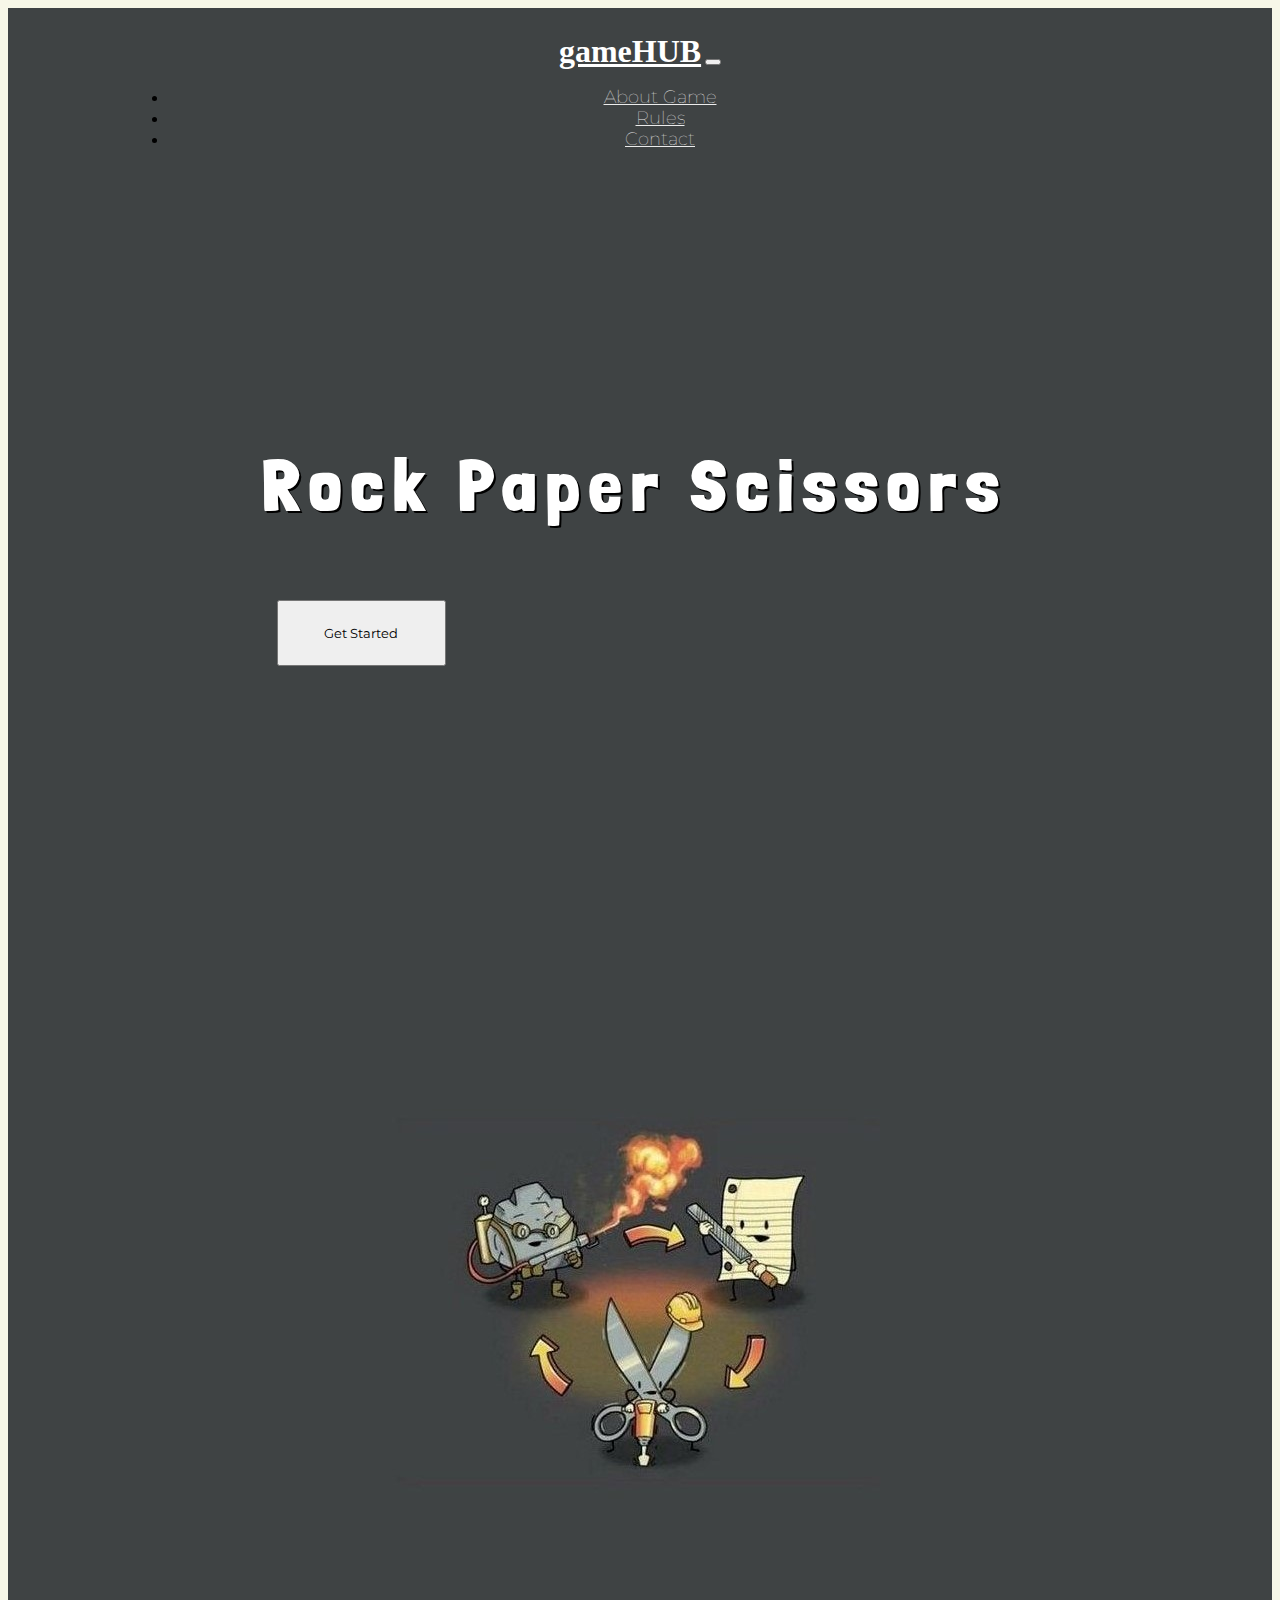
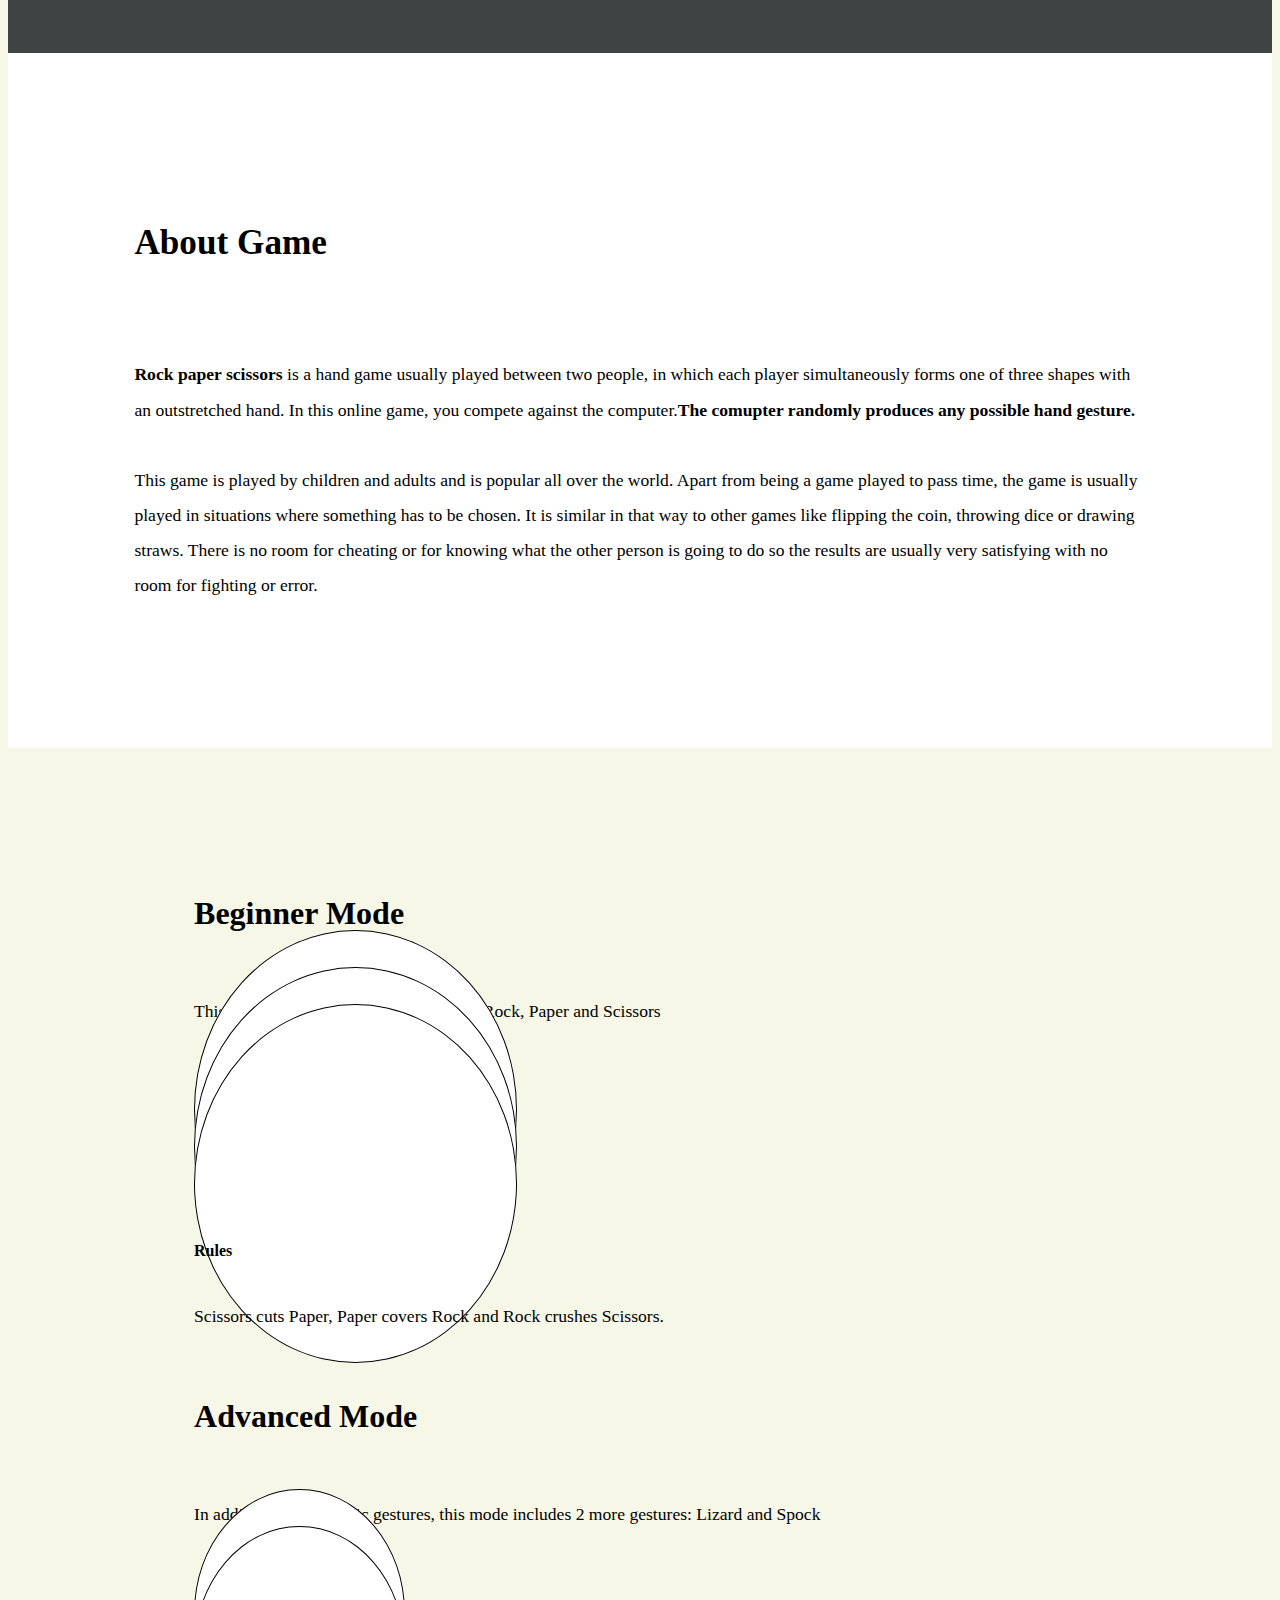
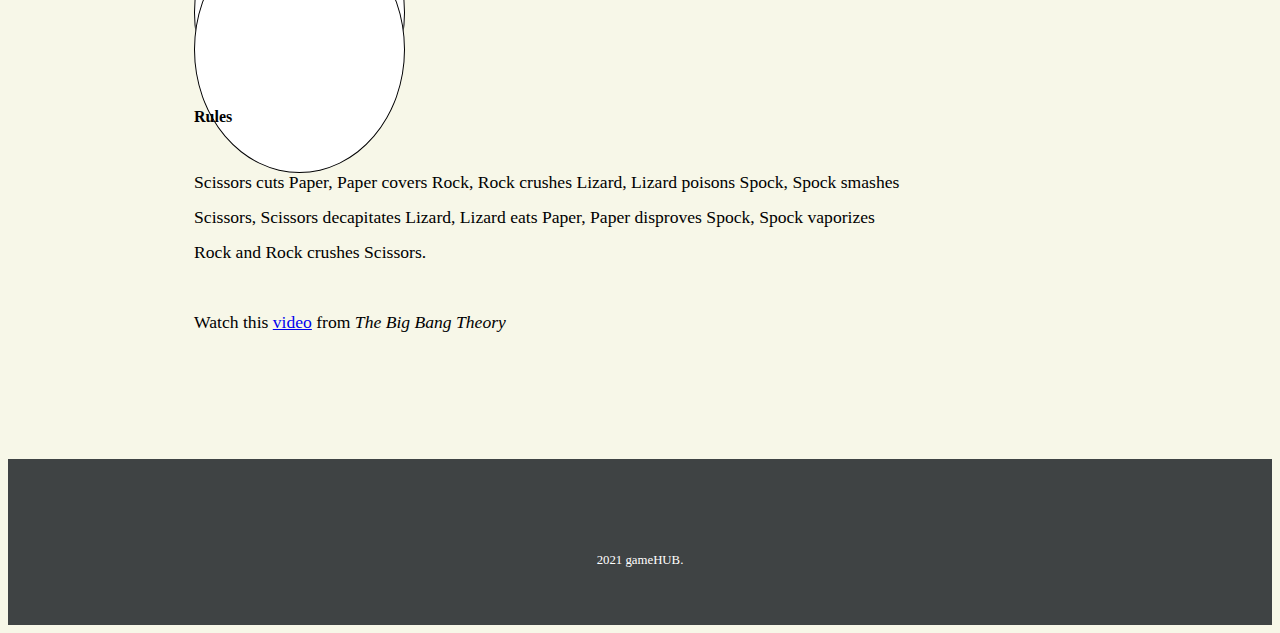
<file: index.html>
<!DOCTYPE html>
<html lang="en" dir="ltr">

<head>
  <meta charset="utf-8">
  <title>GameHub</title>
  <!-- Bootstrap scripts -->
  <script src="https://code.jquery.com/jquery-3.5.1.slim.min.js" integrity="sha384-DfXdz2htPH0lsSSs5nCTpuj/zy4C+OGpamoFVy38MVBnE+IbbVYUew+OrCXaRkfj" crossorigin="anonymous"></script>
  <script src="https://cdn.jsdelivr.net/npm/bootstrap@4.5.3/dist/js/bootstrap.bundle.min.js" integrity="sha384-ho+j7jyWK8fNQe+A12Hb8AhRq26LrZ/JpcUGGOn+Y7RsweNrtN/tE3MoK7ZeZDyx" crossorigin="anonymous"></script>

  <!-- CSS Stylesheet -->
  <link rel="stylesheet" href="https://cdn.jsdelivr.net/npm/bootstrap@4.5.3/dist/css/bootstrap.min.css" integrity="sha384-TX8t27EcRE3e/ihU7zmQxVncDAy5uIKz4rEkgIXeMed4M0jlfIDPvg6uqKI2xXr2" crossorigin="anonymous">
  <link rel="stylesheet" href="styles.css">

  <!-- Font Awesome -->
  <link rel="stylesheet" href="https://use.fontawesome.com/releases/v5.15.1/css/all.css" integrity="sha384-vp86vTRFVJgpjF9jiIGPEEqYqlDwgyBgEF109VFjmqGmIY/Y4HV4d3Gp2irVfcrp" crossorigin="anonymous">

  <!-- Google Fonts -->
  <link rel="preconnect" href="https://fonts.gstatic.com">
  <link href="https://fonts.googleapis.com/css2?family=Londrina+Solid&family=Montserrat&display=swap" rel="stylesheet">
</head>

<body>

  <!-- Navigation Bar -->
  <section id="navigation-bar">
    <nav class="navbar navbar-expand-lg navbar-dark">
      <a class="navbar-brand" href="#">gameHUB</a>
      <button class="navbar-toggler" type="button" data-toggle="collapse" data-target="#navbarSupportedContent" aria-controls="navbarSupportedContent" aria-expanded="false" aria-label="Toggle navigation">
        <span class="navbar-toggler-icon"></span>
      </button>

      <div class="collapse navbar-collapse" id="navbarSupportedContent">
        <ul class="navbar-nav ml-auto">
          <li class="nav-item">
            <a class="nav-link" href="#about-game">About Game</a>
          </li>
          <li class="nav-item">
            <a class="nav-link" href="#rules-section">Rules</a>
          </li>
          <li class="nav-item">
            <a class="nav-link" href="#contact">Contact</a>
          </li>
        </ul>
      </div>
    </nav>

  </section>


  <section id="intro">
    <div class="row container-fluid">

      <div class="col-lg-6">
        <h1>
          Rock
          Paper
          Scissors <br>
          <a href="mode.html"><button type="button" class="btn btn-outline-light">Get Started</button></a>
        </h1>
      </div>

      <div class="image-div col-lg-6">
        <img src="images/cover-photo.jpg" alt="cover-photo">
      </div>
    </div>
  </section>

  <section id="about-game">
    <h2>About Game</h2> <br>
    <p><strong>Rock paper scissors</strong> is a hand game usually played between two people, in which each player simultaneously forms one of
      three shapes with an outstretched hand. In this online game, you compete against the computer.<strong>The comupter randomly
      produces any possible hand gesture.</strong></p>

    <p>This game is played by children and adults and is popular all over the world. Apart from being a game played to pass
      time, the game is usually played in situations where something has to be chosen. It is similar in that way to other games
      like flipping the coin, throwing dice or drawing straws. There is no room for cheating or for knowing what the other
      person is going to do so the results are usually very satisfying with no room for fighting or error. </p>
  </section>

  <section id="rules-section">
    <div class="row">
      <div class="rules-col col-lg-6">
        <h3>Beginner Mode</h3>
        <p>This mode includes the 3 basic gestures: Rock, Paper and Scissors</p>
        <div class="row icons">
          <div class="col-sm-4">
            <i class="rps-icon far fa-hand-rock"></i>
          </div>
          <div class="col-sm-4">
            <i class=" rps-icon far fa-hand-paper"></i>
          </div>
          <div class="col-sm-4">
            <i class="rps-icon far fa-hand-scissors"></i>
          </div>
        </div><br>
        <div class="rules">
          <h4>Rules</h4>
          <p>Scissors cuts Paper, Paper covers Rock and Rock crushes Scissors.</p>
        </div>

      </div>
      <div class="rules-col col-lg-6">
        <h3>Advanced Mode</h3>
        <p>In addition to the 3 basic gestures, this mode includes 2 more gestures: Lizard and Spock</p>
        <div class="row icons advanced-mode-icons-row">
          <div class=" col-sm-6">
            <i class="rps-icon far fa-hand-lizard"></i>
          </div>
          <div class="col-sm-6">
            <i class="rps-icon far fa-hand-spock"></i>
          </div>
        </div><br>
        <div class="rules">
          <h4>Rules</h4>
          <p>Scissors cuts Paper, Paper covers Rock, Rock crushes Lizard,
            Lizard poisons Spock, Spock smashes Scissors, Scissors decapitates Lizard,
            Lizard eats Paper, Paper disproves Spock, Spock vaporizes Rock and Rock crushes Scissors.</p>
        </div>
        <p>Watch this <a href="https://www.youtube.com/watch?v=iSHPVCBsnLw">video</a> from <em>The Big Bang Theory</em></p>
      </div>

    </div>
  </section>

  <section id="contact">
      <a href="https://www.facebook.com/manan.agarwal.549/"><i class=" social-icon fab fa-facebook-f"></i></a>
      <a href="https://www.instagram.com/sinistrous_manan/"><i class="social-icon fab fa-instagram"></i></a>
      <a href="https://www.linkedin.com/in/manan-agarwal-b6a9411a0/"><i class="social-icon fab fa-linkedin-in"></i></a>
      <a href="mailto:manan132000@gmail.com"><i class="social-icon fas fa-envelope"></i></a>
    <br>
    <p><i class="far fa-copyright"></i> 2021 gameHUB.</p>
  </section>
</body>

</html>
</file>
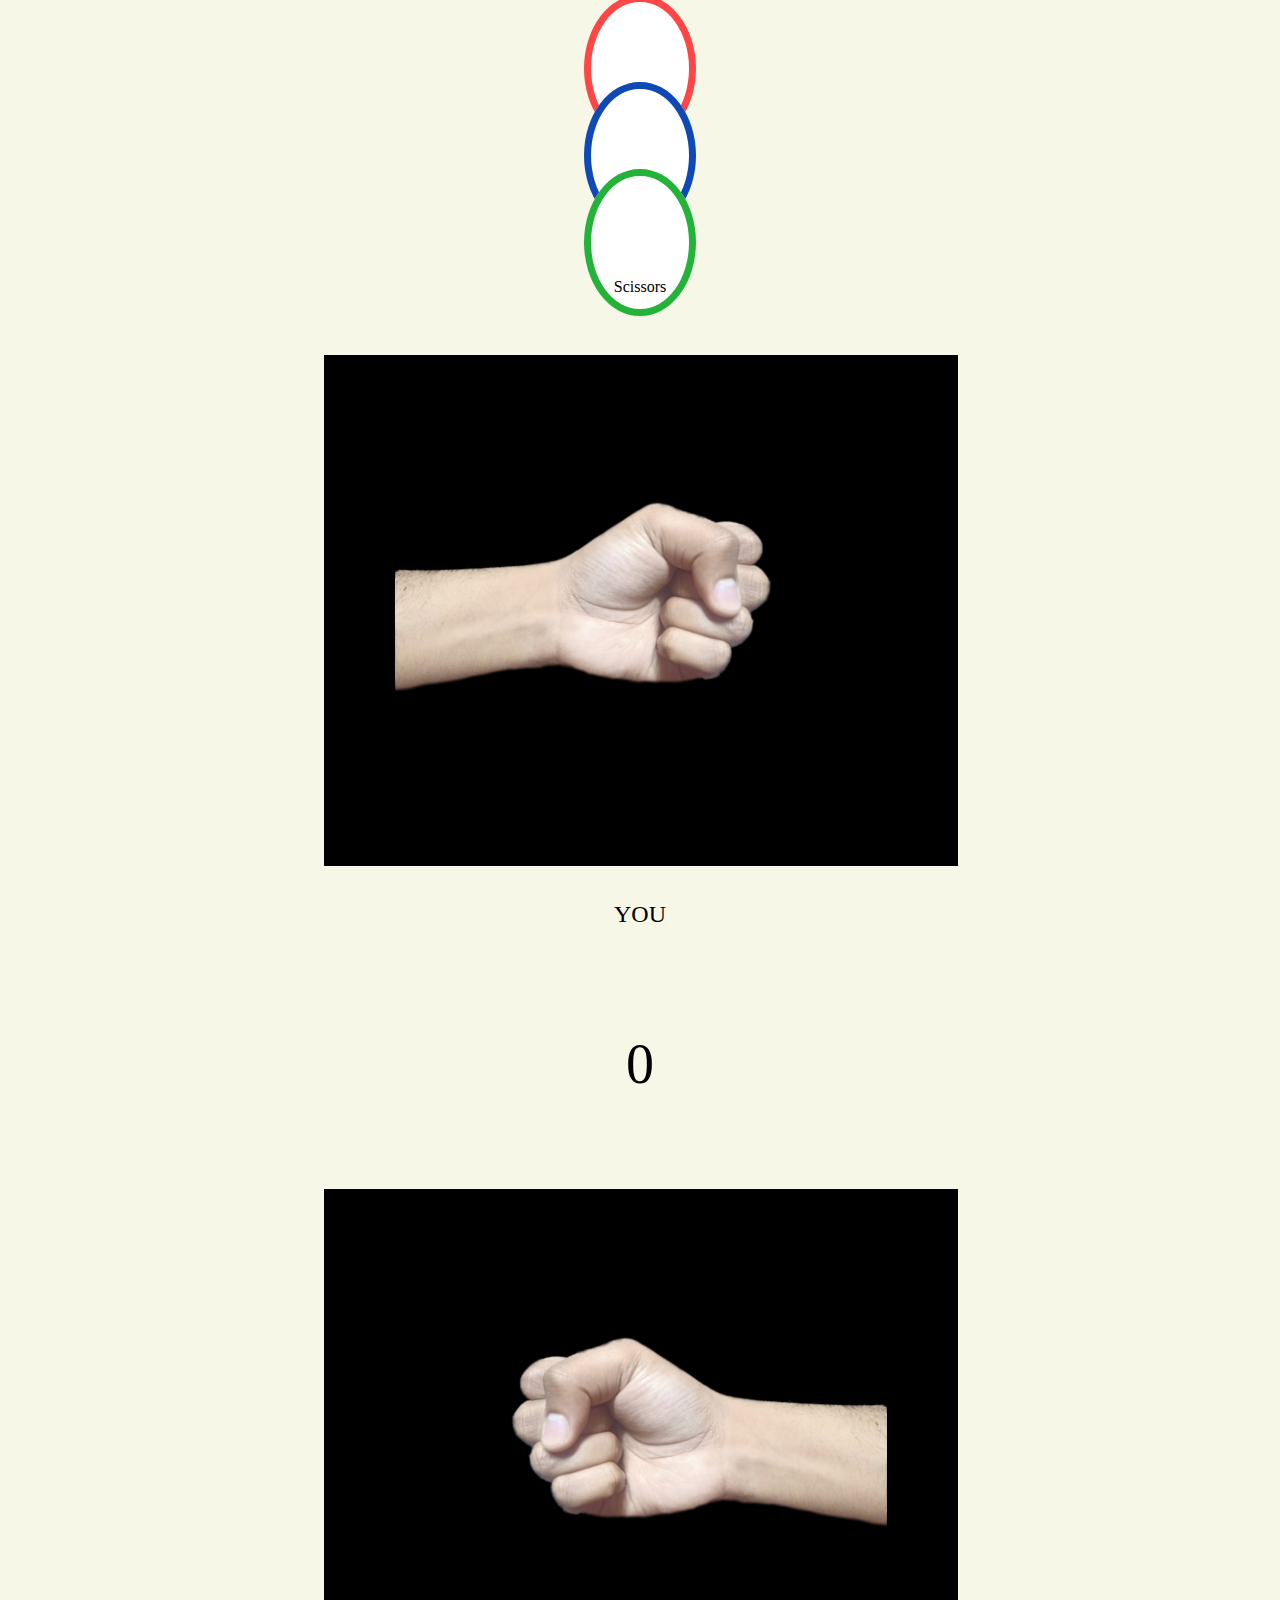
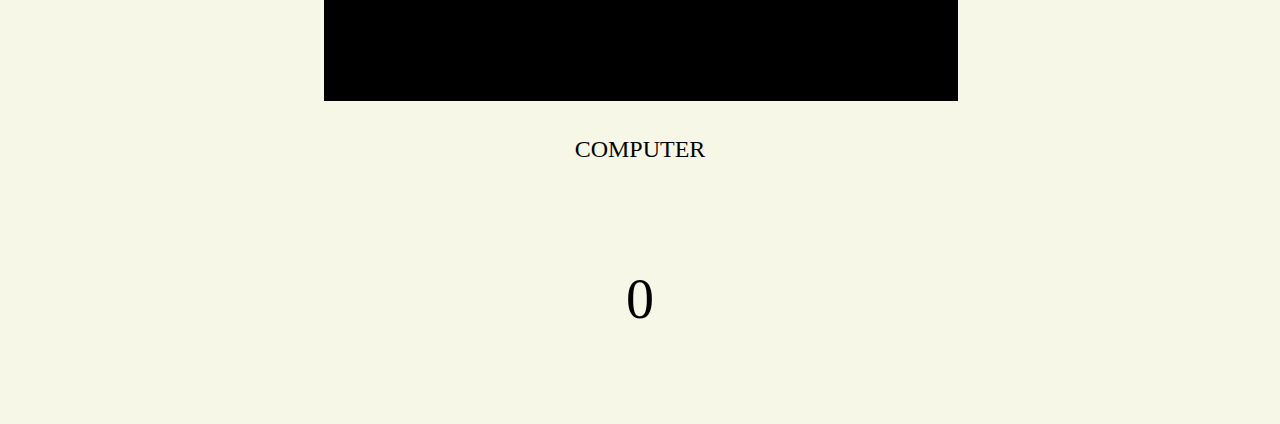
<file: easy-game.html>
<!DOCTYPE html>
<html lang="en" dir="ltr">

<head>
  <meta charset="utf-8">
  <title>Game</title>
  <!-- Bootstrap script -->
  <link href="https://cdn.jsdelivr.net/npm/bootstrap@5.0.0-beta1/dist/css/bootstrap.min.css" rel="stylesheet" integrity="sha384-giJF6kkoqNQ00vy+HMDP7azOuL0xtbfIcaT9wjKHr8RbDVddVHyTfAAsrekwKmP1" crossorigin="anonymous">

  <!-- CSS Stylesheet -->
  <link rel="stylesheet" href="styles.css">

  <!-- Font Awesome -->
  <link rel="stylesheet" href="https://use.fontawesome.com/releases/v5.15.1/css/all.css" integrity="sha384-vp86vTRFVJgpjF9jiIGPEEqYqlDwgyBgEF109VFjmqGmIY/Y4HV4d3Gp2irVfcrp" crossorigin="anonymous">

  <!-- Google Fonts -->
  <link rel="preconnect" href="https://fonts.gstatic.com">
  <link rel="preconnect" href="https://fonts.gstatic.com">
  <link href="https://fonts.googleapis.com/css2?family=Montserrat&family=Source+Sans+Pro&display=swap" rel="stylesheet">

  <script src="https://cdn.jsdelivr.net/npm/@popperjs/core@2.5.4/dist/umd/popper.min.js" integrity="sha384-q2kxQ16AaE6UbzuKqyBE9/u/KzioAlnx2maXQHiDX9d4/zp8Ok3f+M7DPm+Ib6IU" crossorigin="anonymous"></script>
  <script src="https://cdn.jsdelivr.net/npm/bootstrap@5.0.0-beta1/dist/js/bootstrap.min.js" integrity="sha384-pQQkAEnwaBkjpqZ8RU1fF1AKtTcHJwFl3pblpTlHXybJjHpMYo79HY3hIi4NKxyj" crossorigin="anonymous"></script>

</head>

<body onload="alert('Do not refresh during the game')">

  <div class="custom-container-icons">

    <div class="row">
      <div class="rock-div col-lg-4 col-sm-4 rock-col">
        <i class="rock-icon easy-mode-icon rps-icon far fa-hand-rock">
        </i><br>
        <p> Rock </p>
      </div>
      <div class="paper-div col-lg-4 col-sm-4 paper-col">
        <i class="paper-icon easy-mode-icon rps-icon far fa-hand-paper">
        </i><br>
        <p> Paper </p>
      </div>
      <div class="scissors-div col-lg-4 col-sm-4 scissors-col">
        <i class="scissors-icon easy-mode-icon rps-icon far fa-hand-scissors">
        </i><br>
        <p> Scissors </p>
      </div>

    </div>
  </div>

  <br>


  <div class="row custom-container">
    <div class="col-sm-6">
      <div class="hand">
        <img class="hand-image myHand" src="images/rock.jpg" alt="">
      </div>
      <h3>YOU</h3>
      <h5 class="myScore">0</h5>
    </div>

    <div class="col-sm-6">
      <div class="hand">
        <img class="hand-image compHand" src="images/rock.jpg" alt="">
      </div>
      <h3>COMPUTER</h3>
      <h5 class="compScore">0</h5>
    </div>

  </div>

  <section id="after-match">
    <p class="result"></p>

    <div class="row custom-container">
      <div class="col-lg-6">
        <a href=""><button type="button" class="btn-play-again btn btn-outline-dark">Play Again</button></a>
      </div>
      <div class="col-lg-6">
        <a href="mode.html"><button type="button" class="btn-change-settings btn btn-outline-dark">Change Settings</button></a>
      </div>
    </div>
  </section>


  <script src="https://ajax.googleapis.com/ajax/libs/jquery/3.5.1/jquery.min.js"></script>
  <script src="game.js" charset="utf-8"></script>
</body>

</html>
</file>
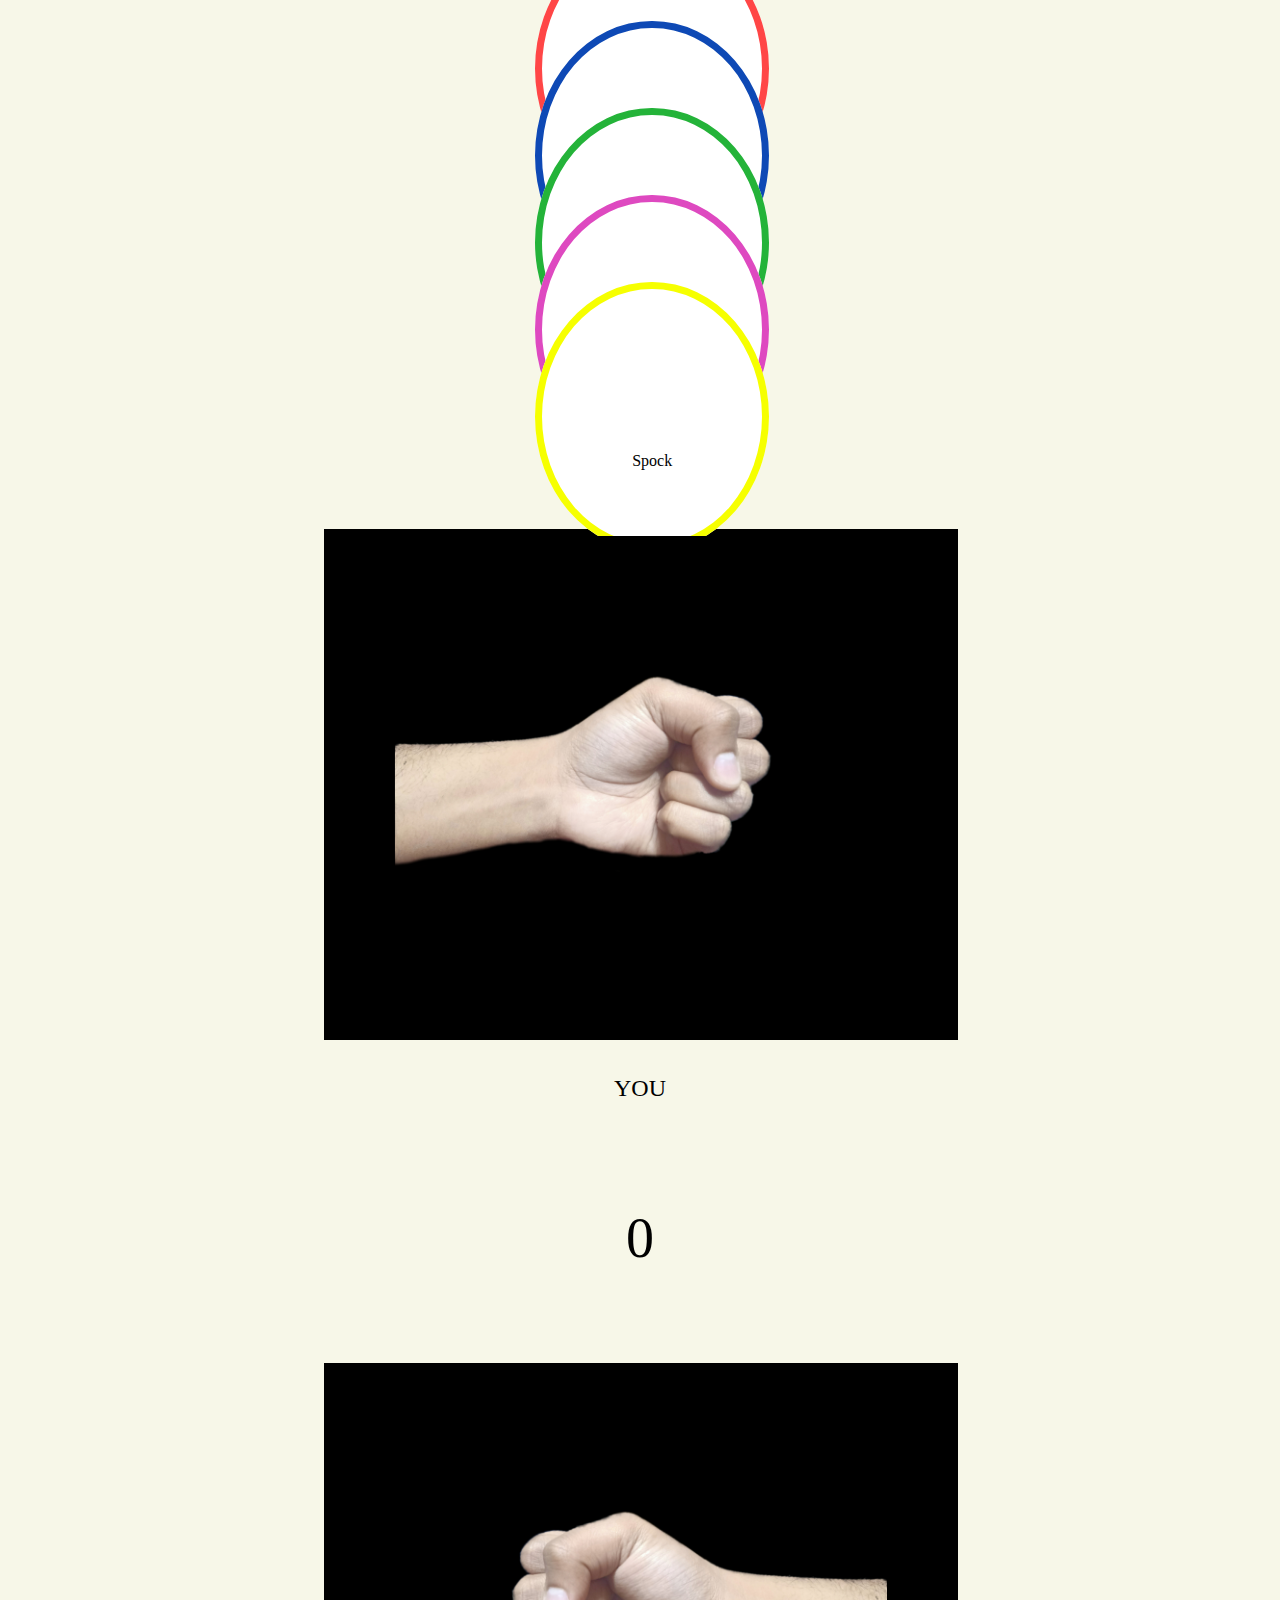
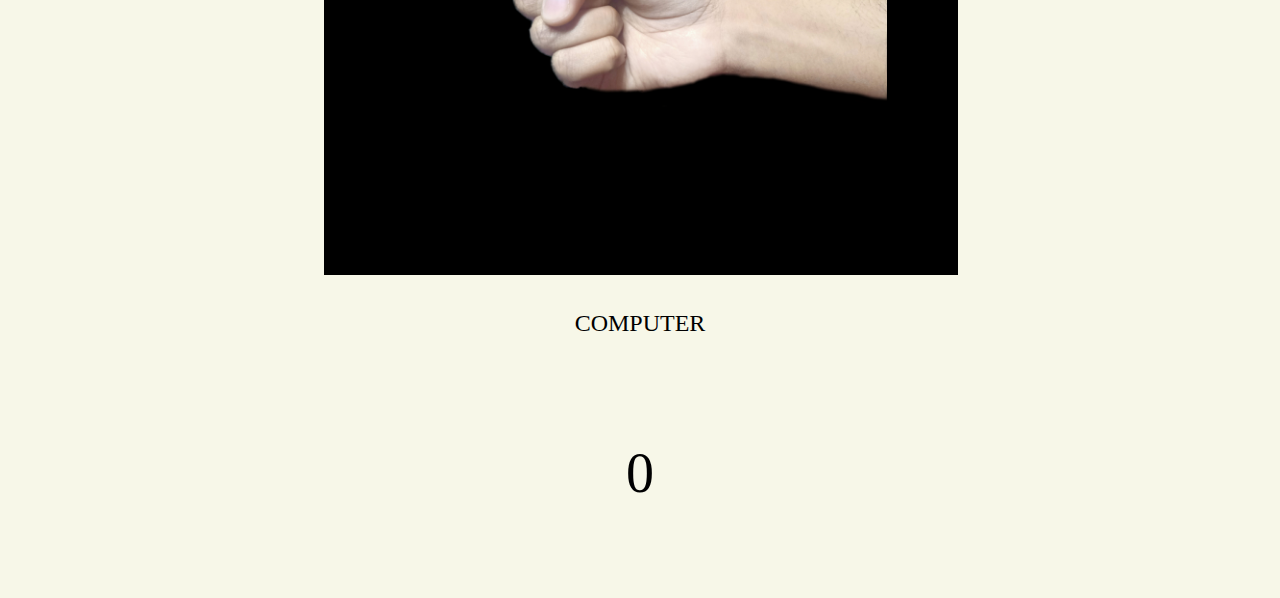
<file: hard-game.html>
<!DOCTYPE html>
<html lang="en" dir="ltr">

<head>
  <meta charset="utf-8">
  <title>Game</title>
  <!-- Bootstrap script -->
  <link href="https://cdn.jsdelivr.net/npm/bootstrap@5.0.0-beta1/dist/css/bootstrap.min.css" rel="stylesheet" integrity="sha384-giJF6kkoqNQ00vy+HMDP7azOuL0xtbfIcaT9wjKHr8RbDVddVHyTfAAsrekwKmP1" crossorigin="anonymous">

  <!-- CSS Stylesheet -->
  <link rel="stylesheet" href="styles.css">

  <!-- Font Awesome -->
  <link rel="stylesheet" href="https://use.fontawesome.com/releases/v5.15.1/css/all.css" integrity="sha384-vp86vTRFVJgpjF9jiIGPEEqYqlDwgyBgEF109VFjmqGmIY/Y4HV4d3Gp2irVfcrp" crossorigin="anonymous">

  <!-- Google Fonts -->
  <link rel="preconnect" href="https://fonts.gstatic.com">
  <link rel="preconnect" href="https://fonts.gstatic.com">
  <link href="https://fonts.googleapis.com/css2?family=Montserrat&family=Source+Sans+Pro&display=swap" rel="stylesheet">

  <script src="https://cdn.jsdelivr.net/npm/@popperjs/core@2.5.4/dist/umd/popper.min.js" integrity="sha384-q2kxQ16AaE6UbzuKqyBE9/u/KzioAlnx2maXQHiDX9d4/zp8Ok3f+M7DPm+Ib6IU" crossorigin="anonymous"></script>
  <script src="https://cdn.jsdelivr.net/npm/bootstrap@5.0.0-beta1/dist/js/bootstrap.min.js" integrity="sha384-pQQkAEnwaBkjpqZ8RU1fF1AKtTcHJwFl3pblpTlHXybJjHpMYo79HY3hIi4NKxyj" crossorigin="anonymous"></script>

</head>

<body onload="alert('Do not refresh during the game')">

  <div class="custom-container-icons">

    <div class="row">
      <div class="rock-div col-lg-2 col-half-offset col-sm-4 rock-col">
        <i class="rock-icon rps-icon far fa-hand-rock">
        </i><br>
        <p> Rock </p>
      </div>
      <div class="paper-div col-lg-2 col-half-offset col-sm-4 paper-col">
        <i class="paper-icon rps-icon far fa-hand-paper">
        </i><br>
        <p> Paper </p>
      </div>
      <div class="scissors-div col-lg-2 col-half-offset col-sm-4 scissors-col">
        <i class="scissors-icon rps-icon far fa-hand-scissors">
        </i><br>
        <p> Scissors </p>
      </div>
      <div class="lizard-div col-lg-2 col-half-offset col-sm-4 rock-col">
        <i class="lizard-icon rps-icon far fa-hand-lizard">
        </i><br>
        <p> Lizard </p>
      </div>
      <div class="spock-div col-lg-2 col-half-offset col-sm-4 rock-col">
        <i class="spock-icon rps-icon far fa-hand-spock">
        </i><br>
        <p> Spock </p>
      </div>

    </div>
  </div>

  <br>


  <div class="row custom-container">
    <div class="col-sm-6">
      <div class="hand">
        <img class="hand-image myHand" src="images/rock.jpg" alt="">
      </div>
      <h3>YOU</h3>
      <h5 class="myScore">0</h5>
    </div>

    <div class="col-sm-6">
      <div class="hand">
        <img class="hand-image compHand" src="images/rock.jpg" alt="">
      </div>
      <h3>COMPUTER</h3>
      <h5 class="compScore">0</h5>
    </div>

  </div>

  <section id="after-match">
    <p class="result"></p>

    <div class="row custom-container">
      <div class="col-lg-6">
        <a href=""><button type="button" class="btn-play-again btn btn-outline-dark">Play Again</button></a>
      </div>
      <div class="col-lg-6">
        <a href="mode.html"><button type="button" class="btn-change-settings btn btn-outline-dark">Change Settings</button></a>
      </div>
    </div>
  </section>


  <script src="https://ajax.googleapis.com/ajax/libs/jquery/3.5.1/jquery.min.js"></script>
  <script src="game.js" charset="utf-8"></script>
</body>

</html>
</file>
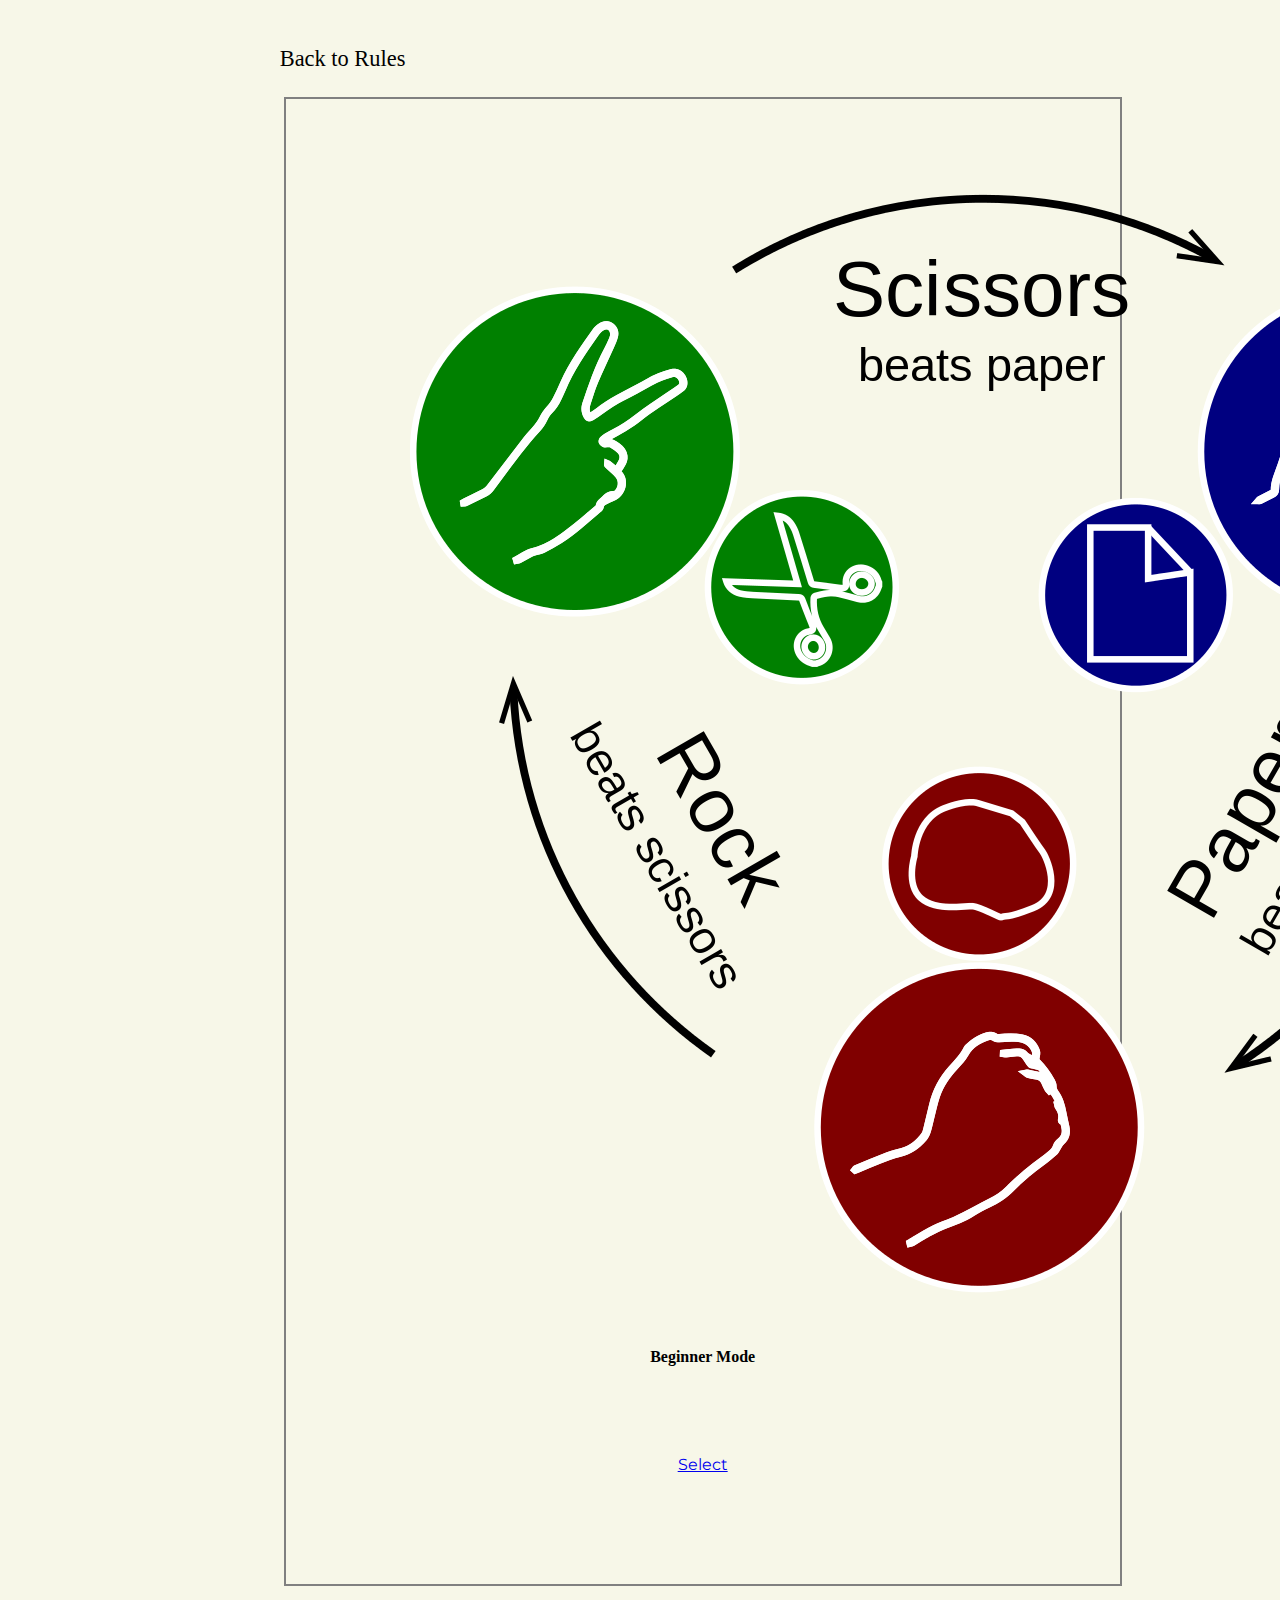
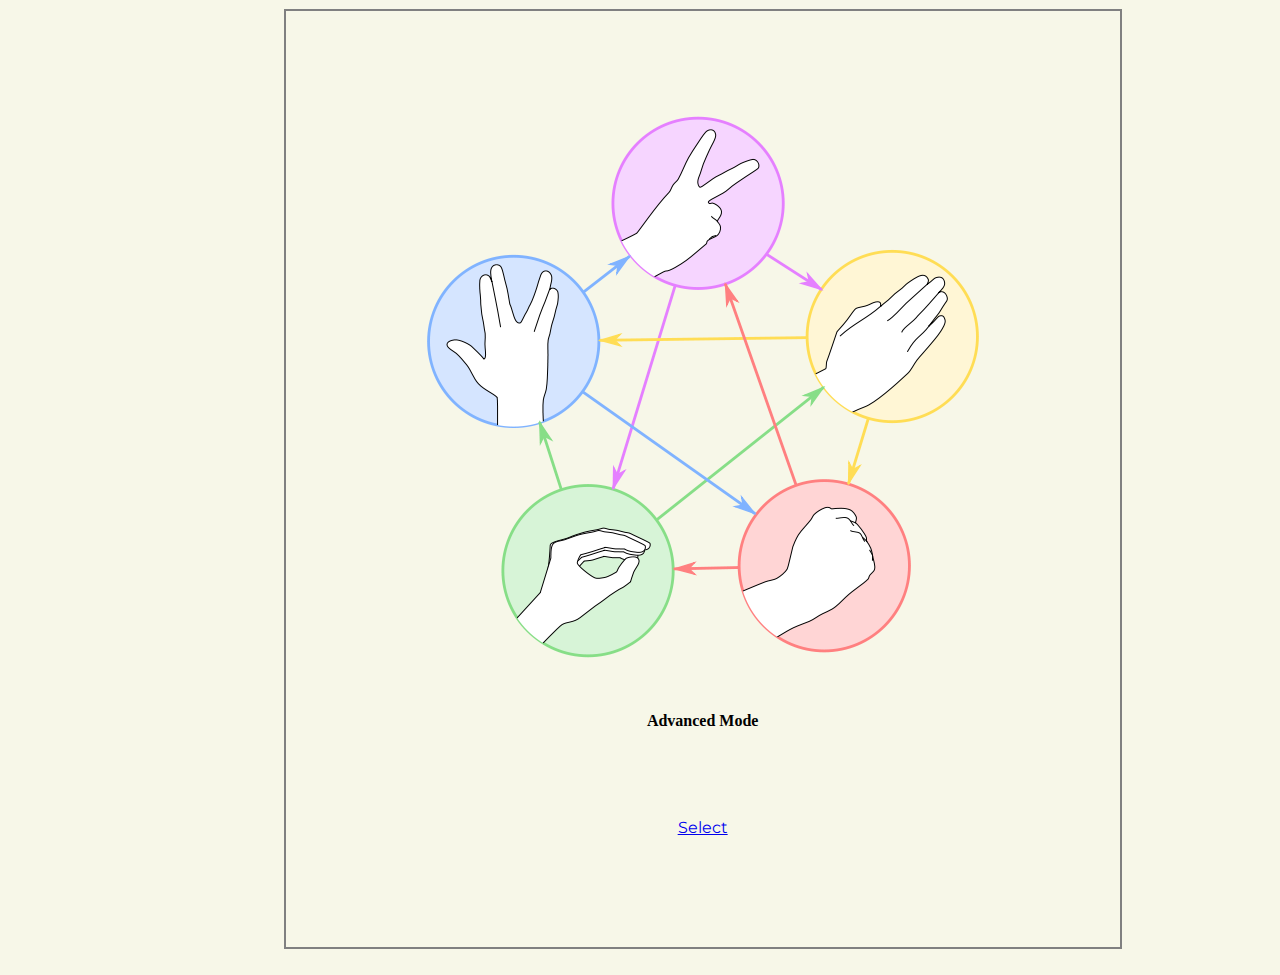
<file: mode.html>
<!DOCTYPE html>
<html lang="en" dir="ltr">

<head>
  <meta charset="utf-8">
  <title>Choose Mode</title>
  <!-- Bootstrap script -->
  <link href="https://cdn.jsdelivr.net/npm/bootstrap@5.0.0-beta1/dist/css/bootstrap.min.css" rel="stylesheet" integrity="sha384-giJF6kkoqNQ00vy+HMDP7azOuL0xtbfIcaT9wjKHr8RbDVddVHyTfAAsrekwKmP1" crossorigin="anonymous">

  <!-- CSS Stylesheet -->
  <link rel="stylesheet" href="styles.css">

  <!-- Font Awesome -->
  <link rel="stylesheet" href="https://use.fontawesome.com/releases/v5.15.1/css/all.css" integrity="sha384-vp86vTRFVJgpjF9jiIGPEEqYqlDwgyBgEF109VFjmqGmIY/Y4HV4d3Gp2irVfcrp" crossorigin="anonymous">

  <!-- Google Fonts -->
  <link rel="preconnect" href="https://fonts.gstatic.com">
  <link href="https://fonts.googleapis.com/css2?family=Kalam&family=Montserrat&display=swap" rel="stylesheet">
</head>

<body>

<div class="back-option">
  <a href="index.html#rules-section"><i class="fas fa-arrow-circle-left"></i></a> Back to Rules
</div>

  <div class="row card-container">
    <div class="col-lg-6">
      <div class="card mode-card easy-mode-card">
        <img src="images/easy-mode-image.jpg" class="card-img-top mode-image" alt="...">
        <div class="card-body">
          <h4 class="card-title">Beginner Mode</h4>
          <a href="#select-points" class="mode-select-btn easy-mode-select-btn btn btn-outline-dark">Select</a>
        </div>
      </div>
    </div>
    <div class="col-lg-6">
      <div class="card mode-card hard-mode-card">
        <img src="images/hard-mode-image.jpg" class="card-img-top mode-image" alt="...">
        <div class="card-body">
          <h4 class="card-title">Advanced Mode</h4>
          <a href="#select-points" class="mode-select-btn hard-mode-select-btn btn btn-outline-dark">Select</a>
        </div>
      </div>
    </div>
  </div>

  <section id="select-points">
    <h3>Select the points upto which you want to play</h3>
    <form action="game.html" method="GET">
    <input id="points-5" type="checkbox" name="5"/> <label class="points-select" for="points-5">5</label>
    <input id="points-10" type="checkbox" name="10"/> <label class="points-select" for="points-10">10</label>
    <input id="points-15" type="checkbox" name="15"/> <label class="points-select" for="points-15">15</label>
    <input id="points-20" type="checkbox" name="20"/> <label class="points-select" for="points-20">20</label>


<div class="play-btn" class="custom-container">
  <input class="btn btn-outline-dark" type="submit" value="Play" />
</div>

  </section>
  <script src="https://ajax.googleapis.com/ajax/libs/jquery/3.5.1/jquery.min.js"></script>
  <script src="game.js" charset="utf-8"></script>
</body>

</html>
</file>
<file: styles.css>
body{
  text-align: center;
  background-color: #f7f7e8;
}

h1{
  font-family: "Londrina Solid", cursive;
  font-weight: 900;
  font-size: 4.5rem;
  color: white;
  text-shadow: 2px 2px black;
  margin: 20%;
  letter-spacing: 10px;
  line-height: 1.5;
}
h3{
  font-weight: 200;
  font-size: 1.5rem;
  line-height: 2;
}
h5{
  font-size: 3.5rem;
  font-weight: 300;
}
p{
  display: inline-block;
}

.navbar{
  padding: 2% 9.5% 1% 9.5%;
  background-color: #3f4344;
}
#navigation-bar .navbar-brand{
  font-size: 2rem;
  font-weight: bold;
  color: white;
}

.nav-item{
  padding: 0 18px;
}

#navigation-bar .nav-link{
  font-size: 1.1rem;
  font-family: "Montserrat",sans-serif;
  font-weight: 100;
  color: white;
  opacity: 0.9;
}

#navigation-bar .nav-link:hover{
  opacity: 0.6;
}

.custom-container{
  margin: 1% 25%;
}

.btn{
  font-family: "Montserrat",sans-serif;
  margin: 2%;
}

@media (max-width:992px){

  h1{
    font-size: 10rem;
    margin-bottom: 10%;
  }
  .navbar{
    padding-top: 5%;
  }
  #navigation-bar .navbar-brand{
    font-size: 3rem;
  }
  #navigation-bar .nav-link{
    text-align: left;
    font-size: 2rem;
    margin-top: 4%;
  }
  .navbar-toggler{
    font-size: 2rem;
  }
}

/**************************Home Page******************************/

#intro{
  width: 100%;
  background-color: #3f4344;
  text-align: left;
}

#intro img{
  max-width: 88%;
  height: auto;
  margin-bottom: 5%;
}
#intro .image-div{
  text-align: center;
  vertical-align:
}
#intro .container-fluid{
  padding-top: 0.1%;
  padding-left: 0.1%;
  padding-bottom: 0;
}

#intro .btn{
  padding: 3% 6%;
  margin-top: 8%;
}

#about-game{
  padding: 10%;
  text-align: left;
  line-height: 2;
  background-color: white;
}
#about-game h2{
  font-weight: 800;
  font-size: 2.2rem;
}
#about-game p{
  font-size: 1.1rem;
}
#rules-section{
  padding: 8%;
  text-align: left;
}

#rules-section p{
  max-width: 80%;
  line-height: 2;
  font-size: 1.1rem;
}

#rules-section .rps-icon{
  border: 1px solid;
  padding: 18%;
}

.rules-col{
  padding: 0 8%;
}

.advanced-mode-icons-row{
  margin-right: 35%;
}

#rules-section h3{
  font-weight: 800;
  font-size: 2rem;
}

#rules-section .icons{
  padding-top: 5%;
  text-align: left;
}

#contact{
  background-color: #3f4344;
  color: white;
  padding: 3%;
  line-height: 2;
}

.social-icon{
  font-size: 1.2rem;
  padding: 0 1%;
  color: white;
}

.social-icon:hover{
  opacity: 0.6;
}

#contact p{
  font-size: 0.8rem;
}

@media (max-width:992px){
  #intro .btn{
    font-size: 2.2rem;
  }

  #about-game h2{
    font-weight: 800;
    font-size: 4.5rem;
    padding-bottom: 4%;
  }
  #about-game p{
    font-size: 2.8rem;
    opacity: 0.9;
  }

  #rules-section h3{
    font-weight: 900;
    font-size: 4.5rem;
    padding-top: 4%;
  }
  #rules-section p{
    max-width: 100%;
    line-height: 2;
    font-size: 2.8rem;
    opacity: 0.9;
  }
  #rules-section .icons{
    padding: 8% 0;
    text-align: left;
  }
  #rules-section .rps-icon{
    font-size: 4rem;
    border: 1px solid;
    padding: 22%;
  }
  #rules-section h4{
    font-size: 3.5rem;
    padding-bottom: 3%;
  }
  #contact{
    background-color: #3f4344;
    color: white;
    padding: 5%;
    line-height: 2;
  }
  .social-icon{
    font-size: 2rem;
    padding: 2% 2.2% 3%;
    color: white;
  }
  #contact p{
    font-size: 1.4rem;
  }
}

/**********************Mode Page********************************/

.back-option{
  font-size: 1.4rem;
  text-align: left;
  margin-left: 21.5%;
  padding-top: 3%;
}
.back-option .fas{
  color: #3f4344;
}
.card-container{
  margin: 2% 20%;
}

.mode-card{
  width: 90%;
  padding: 10%;
  margin: 3%;
  border: 2px solid gray;
}
.mode-select-btn{
  display: block;
}

.mode-card .btn{
  padding: 3% 10%;
  margin-top: 10%;
}

.points-select{
  padding: 0.5% 2% 0.5% 0;
  font-size: 1rem;
}

#select-points{
  padding-bottom: 2%;
}

#select-points h3{
  font-weight: 400;
  font-size: 1.25rem;
}

#select-points label{
  font-size: 1.2rem;
}
input[type="checkbox"]{
  width: 16px;
  height: 16px;
}

.play-btn .btn{
  margin: 3%;
  padding: 0.5% 2%;
}

@media (max-width:992px){
  .back-option{
    font-size: 2.5rem;
    text-align: left;
    margin-left: 13%;
    padding-top: 4%;
  }
  .card-container{
    margin: 2% 10%;
  }
  .card-title{
    font-size: 3.8rem;
    font-weight: 700;
  }
  .mode-select-btn{
    font-size: 2rem;
  }
  #select-points{
    padding: 4%;
  }
  #select-points h3{
    font-size: 2.4rem;
    letter-spacing: 1.5;
  }
  #select-points label{
    padding: 0 3% 0 1%;
    font-size: 2rem;
  }
  input[type="checkbox"]{
    width: 20px;
    height: 20px;
  }

  .play-btn .btn{
    font-size: 2rem;
    margin: 8%;
    padding: 1% 6%;
  }

}

/*************************Game Page*******************************/

.custom-container-icons{
  margin: 4% 18% 1%;
}

.col-half-offset{
  margin-left:3%
}

.rps-icon{
  background-color: white;
  font-size: 2rem;
  margin: 4% 0;
  border-radius: 100%;
  padding: 14%;
}

.easy-mode-icon{
  padding: 6%;
}
.rock-icon{
  border: 7px solid #ff4646;
}
.paper-icon{
  border: 7px solid #0e49b5;
}
.scissors-icon{
  border: 7px solid #24b339;
}
.lizard-icon{
  border: 7px solid #de49c0;
}
.spock-icon{
  border: 7px solid #f6ff00;
}
.pressed{
  opacity: 0.5;
}
.hide{
  display: none;
}
.invisible{
  opacity: 0;
}
.hand{
  width: 100%;
  border: 1px solid;
  background-color: black;
}

.myHand, .compHand{
  width: 78%;
  margin: 1% auto;
}

.myHand{
  transform: scaleX(-1);
}

.score{
display: inline-block;
}

.result{
  font-size: 4.5rem;
  font-weight: 500;
  margin: 3% auto;
}

.btn-play-again{
  text-align: right;
  padding: 2% 8%;
}
.btn-change-settings{
  text-align: left;
  padding: 2% 8%;
}

@media (max-width:992px){
  .custom-container-icons{
    margin: 8%;
  }
  .custom-container-icons p{
    font-size: 2rem;
  }
  .custom-container{
    margin: 5% 2%;
  }
  .col-half-offset{
    margin-left:0;
  }
  .custom-container h3{
    padding: 8% 0 4%;
    font-weight: 400;
    font-size: 2rem;
  }
  .custom-container h5{
    font-weight: 300;
    font-size: 8rem;
  }
  .custom-container-icons .col-lg-4 i{
    padding: 14%;
  }
  .rps-icon{
    font-size: 3.5rem;
    margin: 3% 0;
  }
  .lizard-div{
    margin-left: 18%;
  }
  .btn-play-again{
    text-align: center;
    font-size: 2rem;
  }
  .btn-change-settings{
    text-align: center;
    font-size: 2rem;
  }
  .myHand, .compHand{
    width: 100%;
    margin: 1% auto;
  }
  #after-match .custom-container{
    margin: 5% auto;
    padding-bottom: 4%;
  }
  .result{
    padding: 2%;
    font-size: 10rem;
    font-weight: 300;
  }
}
</file>
